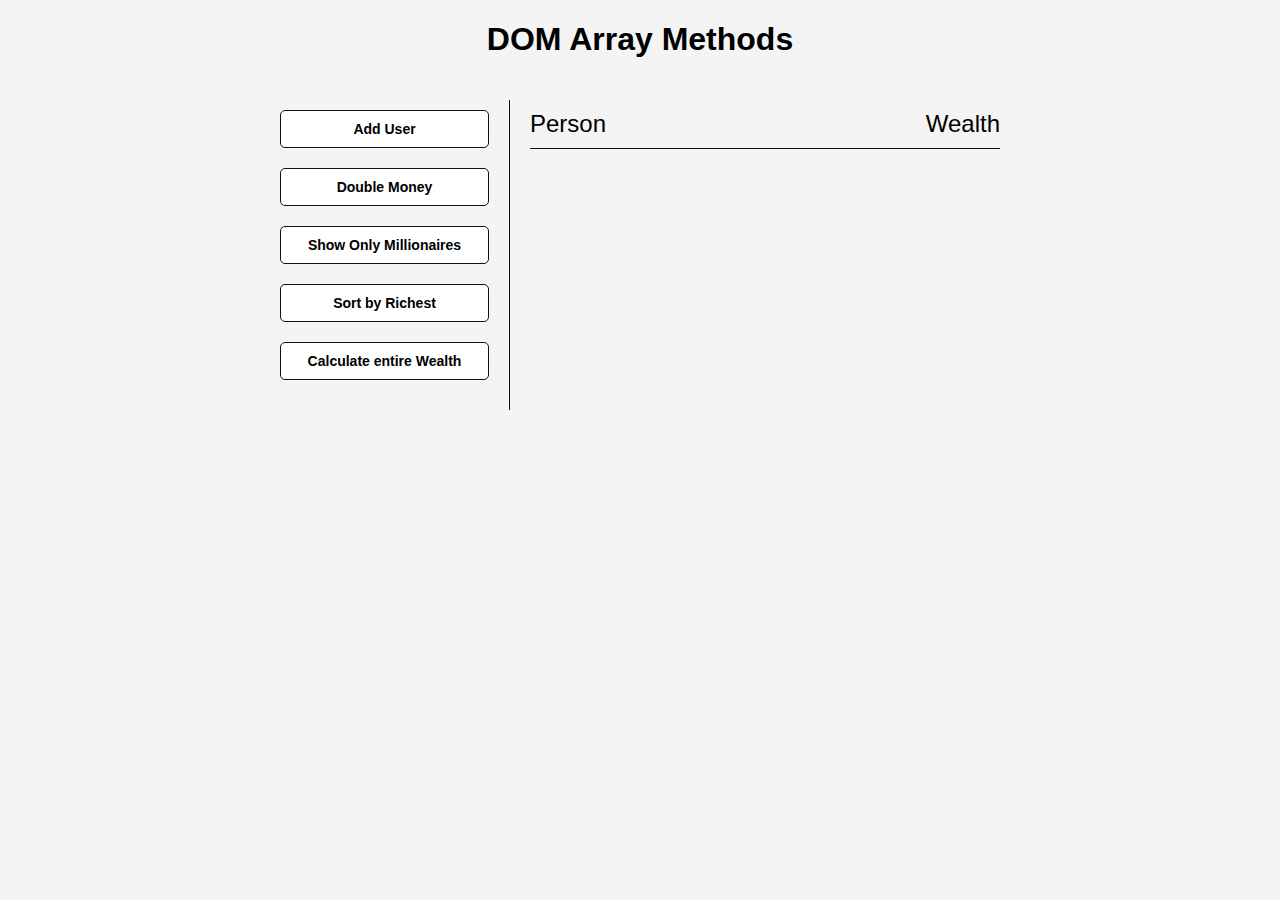
<file: JS-projects/DOM_array_methods/index.html>
<!DOCTYPE html>
<html lang="en">
<head>
    <meta charset="UTF-8">
    <meta name="viewport" content="width=z, initial-scale=1.0">
    <link rel="stylesheet" href="style.css">
    <title>DOM Array Methods</title>
</head>
<body>
    <h1>DOM Array Methods</h1>
    <div class="container">
        <aside>
          <button id="add-user">Add User</button>  
          <button id="double">Double Money</button>  
          <button id="show-millionaires">Show Only Millionaires</button>  
          <button id="sort">Sort by Richest</button>  
          <button id="calculate-wealth">Calculate entire Wealth</button>  
        </aside>
        
        <main id="main">
            <h2><strong>Person</strong> Wealth</h2>
        </main>
    </div>
    
    <script src="script.js"></script>
</body>
</html>
</file>
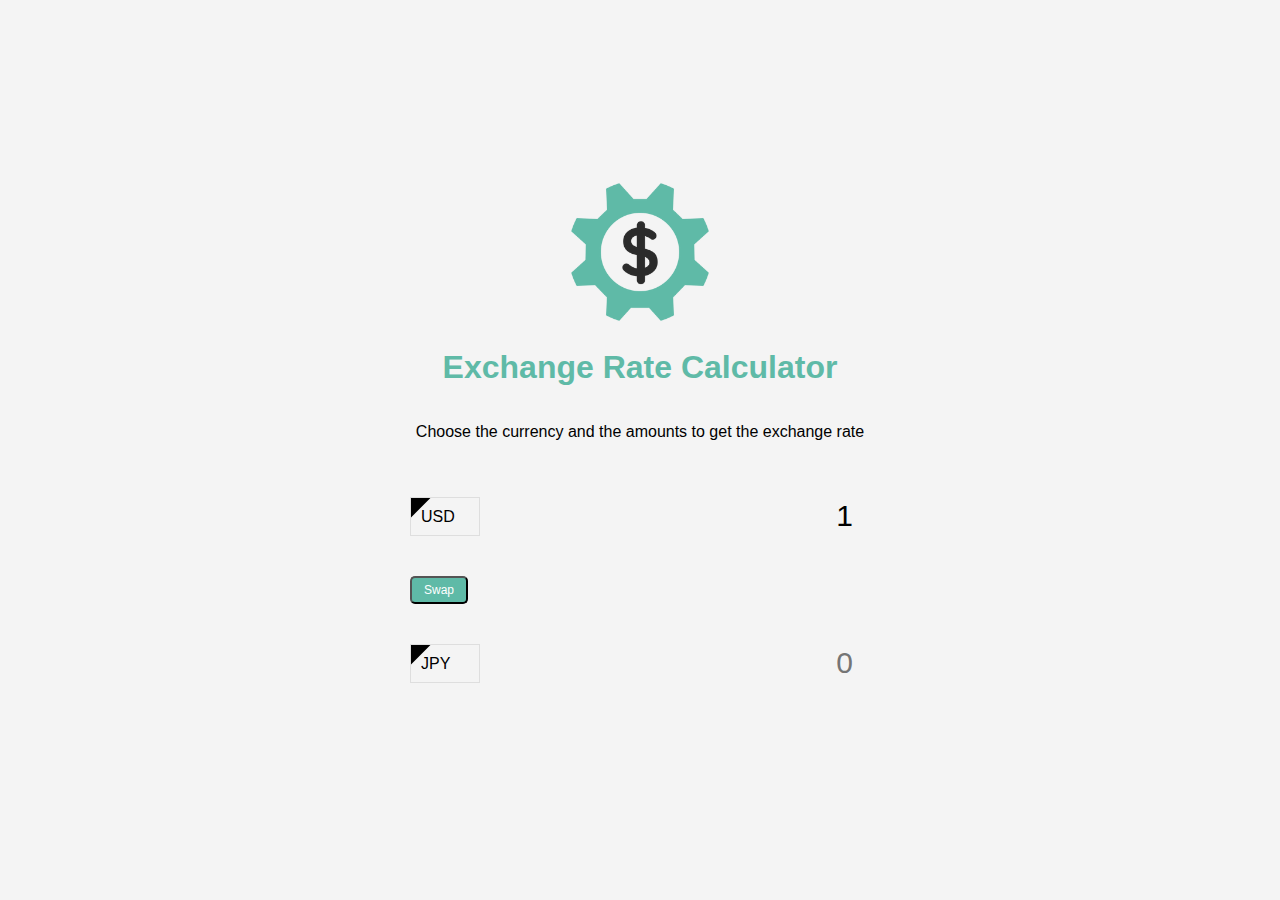
<file: JS-projects/exchange_calculator/index.html>
<!DOCTYPE html>
<html lang="en">
<head>
    <meta charset="UTF-8">
    <meta name="viewport" content="width=device-width, initial-scale=1.0">
    <title>Exchange Rate Calculator</title>
    <link rel="stylesheet" href="style.css">
</head>
<body>
    <img src="assets/exchange-rate/img/money.png" alt="" class="money-img">
    <h1>Exchange Rate Calculator</h1>
    <p>Choose the currency and the amounts to get the exchange rate</p>
    
    <div class="container">
        <div class="currency">
            <select id="currency-one">
                <option value="AED">AED</option>
                <option value="ARS">ARS</option>
                <option value="AUD">AUD</option>
                <option value="BGN">BGN</option>
                <option value="BRL">BRL</option>
                <option value="BSD">BSD</option>
                <option value="CAD">CAD</option>
                <option value="CHF">CHF</option>
                <option value="CLP">CLP</option>
                <option value="CNY">CNY</option>
                <option value="COP">COP</option>
                <option value="CZK">CZK</option>
                <option value="DKK">DKK</option>
                <option value="DOP">DOP</option>
                <option value="EGP">EGP</option>
                <option value="EUR">EUR</option>
                <option value="FJD">FJD</option>
                <option value="GBP">GBP</option>
                <option value="GTQ">GTQ</option>
                <option value="HKD">HKD</option>
                <option value="HRK">HRK</option>
                <option value="HUF">HUF</option>
                <option value="IDR">IDR</option>
                <option value="ILS">ILS</option>
                <option value="INR">INR</option>
                <option value="ISK">ISK</option>
                <option value="JPY">JPY</option>
                <option value="KRW">KRW</option>
                <option value="KZT">KZT</option>
                <option value="MXN">MXN</option>
                <option value="MYR">MYR</option>
                <option value="NOK">NOK</option>
                <option value="NZD">NZD</option>
                <option value="PAB">PAB</option>
                <option value="PEN">PEN</option>
                <option value="PHP">PHP</option>
                <option value="PKR">PKR</option>
                <option value="PLN">PLN</option>
                <option value="PYG">PYG</option>
                <option value="RON">RON</option>
                <option value="RUB">RUB</option>
                <option value="SAR">SAR</option>
                <option value="SEK">SEK</option>
                <option value="SGD">SGD</option>
                <option value="THB">THB</option>
                <option value="TRY">TRY</option>
                <option value="TWD">TWD</option>
                <option value="UAH">UAH</option>
                <option value="USD" selected>USD</option>
                <option value="UYU">UYU</option>
                <option value="VND">VND</option>
                <option value="ZAR">ZAR</option>
            </select>
            <input type="number" id="amount-one" placeholder="0" value="1">
        </div>

        <div class="swap-rate-container">
            <button class="btn" id="swap">
                Swap
            </button>
            <div class="rate" id="rate">

            </div>
        </div>


        <div class="currency">
            <select id="currency-two">
                <option value="AED">AED</option>
                <option value="ARS">ARS</option>
                <option value="AUD">AUD</option>
                <option value="BGN">BGN</option>
                <option value="BRL">BRL</option>
                <option value="BSD">BSD</option>
                <option value="CAD">CAD</option>
                <option value="CHF">CHF</option>
                <option value="CLP">CLP</option>
                <option value="CNY">CNY</option>
                <option value="COP">COP</option>
                <option value="CZK">CZK</option>
                <option value="DKK">DKK</option>
                <option value="DOP">DOP</option>
                <option value="EGP">EGP</option>
                <option value="EUR">EUR</option>
                <option value="FJD">FJD</option>
                <option value="GBP">GBP</option>
                <option value="GTQ">GTQ</option>
                <option value="HKD">HKD</option>
                <option value="HRK">HRK</option>
                <option value="HUF">HUF</option>
                <option value="IDR">IDR</option>
                <option value="ILS">ILS</option>
                <option value="INR">INR</option>
                <option value="ISK">ISK</option>
                <option value="JPY" selected>JPY</option>
                <option value="KRW">KRW</option>
                <option value="KZT">KZT</option>
                <option value="MXN">MXN</option>
                <option value="MYR">MYR</option>
                <option value="NOK">NOK</option>
                <option value="NZD">NZD</option>
                <option value="PAB">PAB</option>
                <option value="PEN">PEN</option>
                <option value="PHP">PHP</option>
                <option value="PKR">PKR</option>
                <option value="PLN">PLN</option>
                <option value="PYG">PYG</option>
                <option value="RON">RON</option>
                <option value="RUB">RUB</option>
                <option value="SAR">SAR</option>
                <option value="SEK">SEK</option>
                <option value="SGD">SGD</option>
                <option value="THB">THB</option>
                <option value="TRY">TRY</option>
                <option value="TWD">TWD</option>
                <option value="UAH">UAH</option>
                <option value="USD">USD</option>
                <option value="UYU">UYU</option>
                <option value="VND">VND</option>
                <option value="ZAR">ZAR</option>
            </select>
            <input type="number" id="amount-two" placeholder="0">
        </div>
    </div>
    
    <script src="script.js"></script>
</body>
</html>
</file>
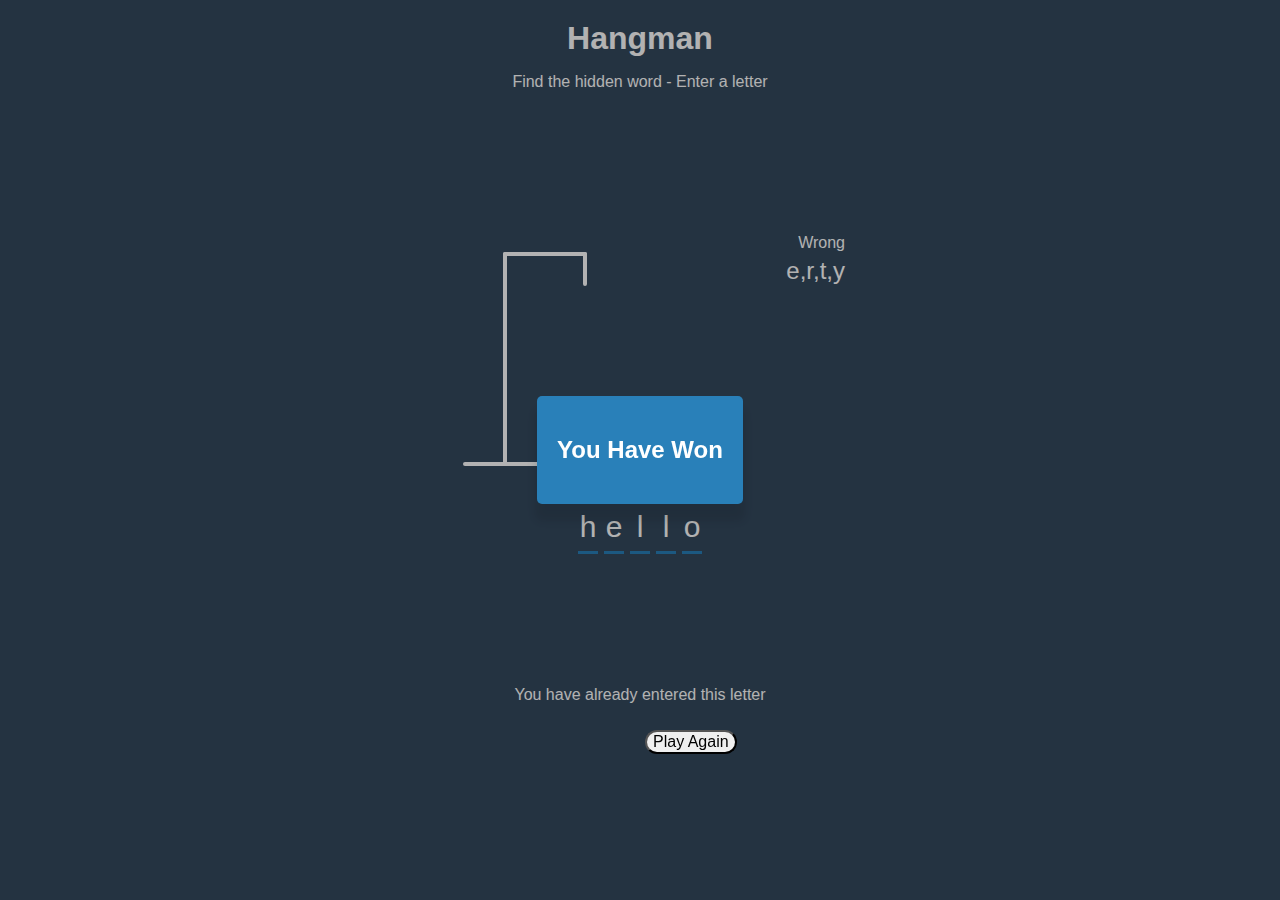
<file: JS-projects/hangman/index.html>
<!DOCTYPE html>
<html lang="en">
<head>
    <meta charset="UTF-8">
    <meta name="viewport" content="width=device-width, initial-scale=1.0">
    <link rel="stylesheet" href="style.css">
    <title>Hangman</title>
</head>
<body>
    <h1>Hangman</h1>
    <p>Find the hidden word - Enter a letter</p>
    <div class="game-container">
        <svg height="250" width="200" class="figure-container">
            <!--Rod-->
            <line x1="60" y1="20" x2="140" y2="20" />
            <line x1="140" y1="20" x2="140" y2="50" />
            <line x1="60" y1="20" x2="60" y2="230" />
            <line x1="20" y1="230" x2="100" y2="230" />

            <!--Head-->
            <circle cx="140" cy="70" r="20" class="figure-part"/>

            <!--Body-->
            <line x1="140" y1="90" x2="140" y2="150" class="figure-part"/>

            <!--Arms-->
            <line x1="140" y1="120" x2="120" y2="100" class="figure-part"/>
            <line x1="140" y1="120" x2="160" y2="100" class="figure-part"/>

            <!--Legs-->
            <line x1="140" y1="150" x2="120" y2="180" class="figure-part"/>
            <line x1="140" y1="150" x2="160" y2="180" class="figure-part"/>
        </svg>

        <!--Wrong letters container-->
        <div class="wrong-letters-container" id="wrong-letters-container">
            <div id="wrong-letters">
                <p>Wrong</p>
                <span>e,r,t,y</span>
            </div>
        </div>
        <div class="word" id="word">
            <div class="letter">h</div>
            <div class="letter">e</div>
            <div class="letter">l</div>
            <div class="letter">l</div>
            <div class="letter">o</div>
        </div>
    </div>

    <!--container for final messages-->
    <div class="popup-container" id="popup-container">
        <div class="popup">
            <h2 id="final-message">You Have Won</h2>
            <button id="play-button">Play Again</button>
        </div>
    </div>

    <!--Notification-->
    <div class="notification-container" id="notification-container">
        <p>You have already entered this letter</p>
    </div>
</body>
</html>
</file>
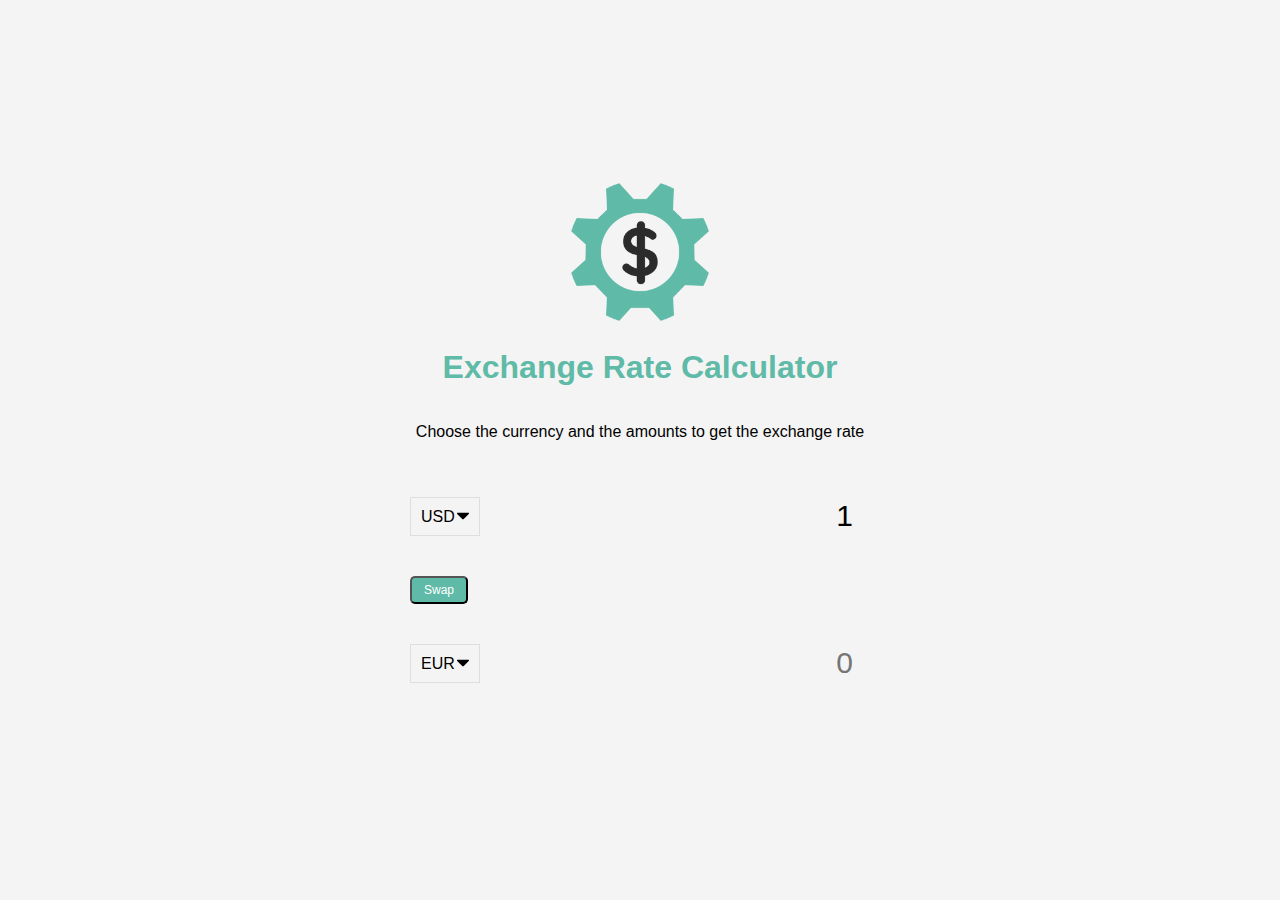
<file: JS-projects/exchange_calculator/assets/exchange-rate/index.html>
<!DOCTYPE html>
<html lang="en">
  <head>
    <meta charset="UTF-8" />
    <meta name="viewport" content="width=device-width, initial-scale=1.0" />
    <meta http-equiv="X-UA-Compatible" content="ie=edge" />
    <title>Exchange Rate Calculator</title>
    <link rel="stylesheet" href="style.css" />
  </head>
  <body>
    <img src="img/money.png" alt="" class="money-img" />
    <h1>Exchange Rate Calculator</h1>
    <p>Choose the currency and the amounts to get the exchange rate</p>

    <div class="container">
      <div class="currency">
        <select id="currency-one">
          <option value="AED">AED</option>
          <option value="ARS">ARS</option>
          <option value="AUD">AUD</option>
          <option value="BGN">BGN</option>
          <option value="BRL">BRL</option>
          <option value="BSD">BSD</option>
          <option value="CAD">CAD</option>
          <option value="CHF">CHF</option>
          <option value="CLP">CLP</option>
          <option value="CNY">CNY</option>
          <option value="COP">COP</option>
          <option value="CZK">CZK</option>
          <option value="DKK">DKK</option>
          <option value="DOP">DOP</option>
          <option value="EGP">EGP</option>
          <option value="EUR">EUR</option>
          <option value="FJD">FJD</option>
          <option value="GBP">GBP</option>
          <option value="GTQ">GTQ</option>
          <option value="HKD">HKD</option>
          <option value="HRK">HRK</option>
          <option value="HUF">HUF</option>
          <option value="IDR">IDR</option>
          <option value="ILS">ILS</option>
          <option value="INR">INR</option>
          <option value="ISK">ISK</option>
          <option value="JPY">JPY</option>
          <option value="KRW">KRW</option>
          <option value="KZT">KZT</option>
          <option value="MXN">MXN</option>
          <option value="MYR">MYR</option>
          <option value="NOK">NOK</option>
          <option value="NZD">NZD</option>
          <option value="PAB">PAB</option>
          <option value="PEN">PEN</option>
          <option value="PHP">PHP</option>
          <option value="PKR">PKR</option>
          <option value="PLN">PLN</option>
          <option value="PYG">PYG</option>
          <option value="RON">RON</option>
          <option value="RUB">RUB</option>
          <option value="SAR">SAR</option>
          <option value="SEK">SEK</option>
          <option value="SGD">SGD</option>
          <option value="THB">THB</option>
          <option value="TRY">TRY</option>
          <option value="TWD">TWD</option>
          <option value="UAH">UAH</option>
          <option value="USD" selected>USD</option>
          <option value="UYU">UYU</option>
          <option value="VND">VND</option>
          <option value="ZAR">ZAR</option>
        </select>
        <input type="number" id="amount-one" placeholder="0" value="1" />
      </div>

      <div class="swap-rate-container">
        <button class="btn" id="swap">
          Swap
        </button>
        <div class="rate" id="rate"></div>
      </div>

      <div class="currency">
        <select id="currency-two">
          <option value="AED">AED</option>
          <option value="ARS">ARS</option>
          <option value="AUD">AUD</option>
          <option value="BGN">BGN</option>
          <option value="BRL">BRL</option>
          <option value="BSD">BSD</option>
          <option value="CAD">CAD</option>
          <option value="CHF">CHF</option>
          <option value="CLP">CLP</option>
          <option value="CNY">CNY</option>
          <option value="COP">COP</option>
          <option value="CZK">CZK</option>
          <option value="DKK">DKK</option>
          <option value="DOP">DOP</option>
          <option value="EGP">EGP</option>
          <option value="EUR" selected>EUR</option>
          <option value="FJD">FJD</option>
          <option value="GBP">GBP</option>
          <option value="GTQ">GTQ</option>
          <option value="HKD">HKD</option>
          <option value="HRK">HRK</option>
          <option value="HUF">HUF</option>
          <option value="IDR">IDR</option>
          <option value="ILS">ILS</option>
          <option value="INR">INR</option>
          <option value="ISK">ISK</option>
          <option value="JPY">JPY</option>
          <option value="KRW">KRW</option>
          <option value="KZT">KZT</option>
          <option value="MXN">MXN</option>
          <option value="MYR">MYR</option>
          <option value="NOK">NOK</option>
          <option value="NZD">NZD</option>
          <option value="PAB">PAB</option>
          <option value="PEN">PEN</option>
          <option value="PHP">PHP</option>
          <option value="PKR">PKR</option>
          <option value="PLN">PLN</option>
          <option value="PYG">PYG</option>
          <option value="RON">RON</option>
          <option value="RUB">RUB</option>
          <option value="SAR">SAR</option>
          <option value="SEK">SEK</option>
          <option value="SGD">SGD</option>
          <option value="THB">THB</option>
          <option value="TRY">TRY</option>
          <option value="TWD">TWD</option>
          <option value="UAH">UAH</option>
          <option value="USD">USD</option>
          <option value="UYU">UYU</option>
          <option value="VND">VND</option>
          <option value="ZAR">ZAR</option>
        </select>
        <input type="number" id="amount-two" placeholder="0" />
      </div>
    </div>

    <script src="script.js"></script>
  </body>
</html>
</file>
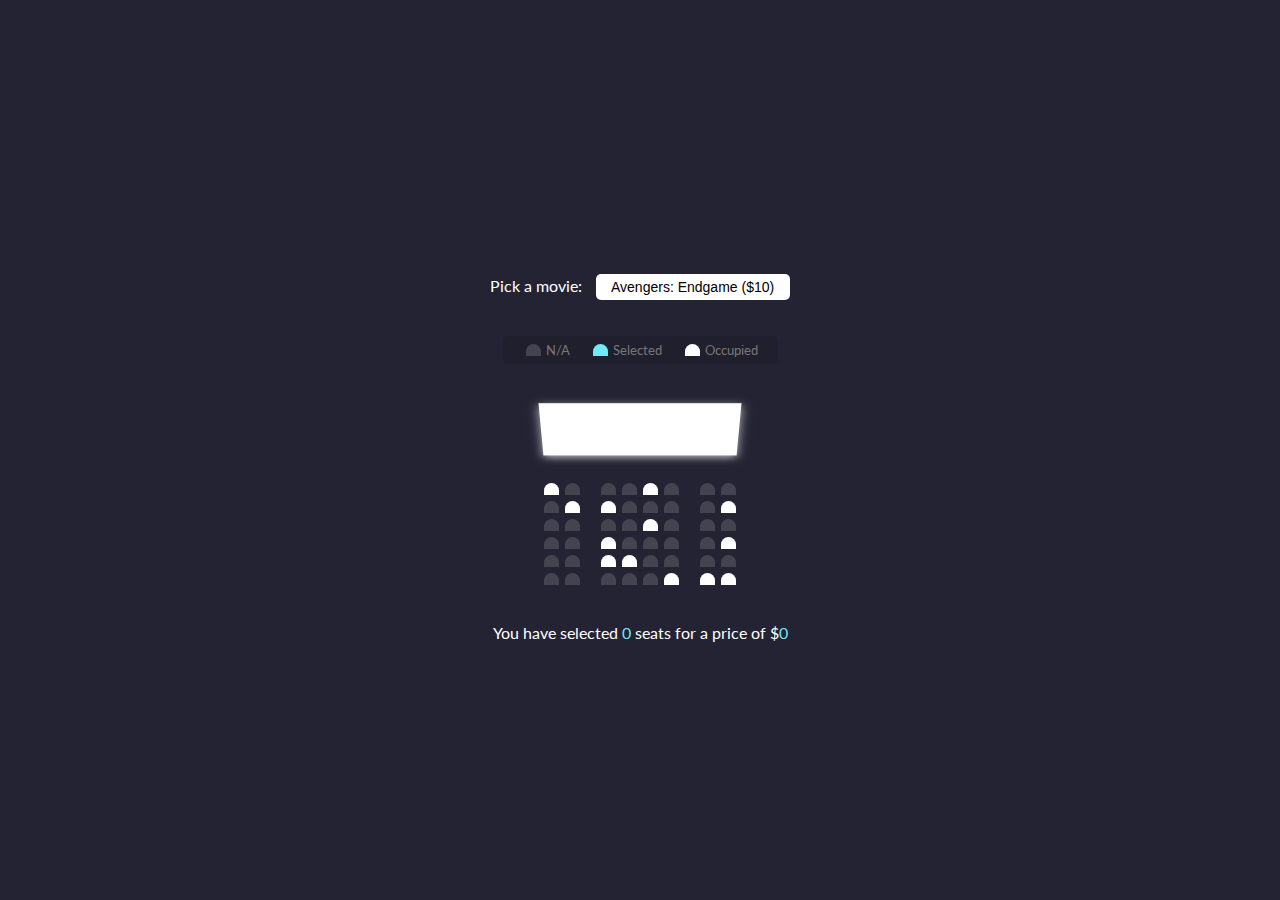
<file: JS-projects/bones/movie.html>
<!DOCTYPE html>
<html lang="en">
<head>
    <meta charset="UTF-8">
    <meta name="viewport" content="width=device-width, initial-scale=1.0">
    <link rel="stylesheet" href="/JS-projects/css/movie.css">
    <title>Movie Seat Booking</title>
</head>
<body>
   <div class="movie-container">
       <label>Pick a movie:</label>
       <select id="movie">
           <option value="10">Avengers: Endgame ($10)</option>
           <option value="12">Joker ($12)</option>
           <option value="8">Toy Story 4 ($8)</option>
           <option value="9">The Lion King ($9)</option>
       </select>
   </div>

   <ul class="showcase">
       <li>
           <div class="seat"></div>
           <small>N/A</small>
       </li>
       <li>
           <div class="seat selected"></div>
           <small>Selected</small>
       </li>
       <li>
           <div class="seat occupied"></div>
           <small>Occupied</small>
       </li>
   </ul>

   <div class="container">
       <div class="screen"></div>

       <div class="row">
           <div class="seat occupied"></div>
           <div class="seat"></div>
           <div class="seat"></div>
           <div class="seat"></div>
           <div class="seat occupied"></div>
           <div class="seat"></div>
           <div class="seat"></div>
           <div class="seat"></div>
       </div>
       <div class="row">
           <div class="seat"></div>
           <div class="seat occupied"></div>
           <div class="seat occupied"></div>
           <div class="seat"></div>
           <div class="seat"></div>
           <div class="seat"></div>
           <div class="seat"></div>
           <div class="seat occupied"></div>
       </div>
       <div class="row">
           <div class="seat"></div>
           <div class="seat"></div>
           <div class="seat"></div>
           <div class="seat"></div>
           <div class="seat occupied"></div>
           <div class="seat"></div>
           <div class="seat"></div>
           <div class="seat"></div>
       </div>
       <div class="row">
           <div class="seat"></div>
           <div class="seat"></div>
           <div class="seat occupied"></div>
           <div class="seat"></div>
           <div class="seat"></div>
           <div class="seat"></div>
           <div class="seat"></div>
           <div class="seat occupied"></div>
       </div>
       <div class="row">
           <div class="seat"></div>
           <div class="seat"></div>
           <div class="seat occupied"></div>
           <div class="seat occupied"></div>
           <div class="seat"></div>
           <div class="seat"></div>
           <div class="seat"></div>
           <div class="seat"></div>
       </div>
       <div class="row">
           <div class="seat"></div>
           <div class="seat"></div>
           <div class="seat"></div>
           <div class="seat"></div>
           <div class="seat"></div>
           <div class="seat occupied"></div>
           <div class="seat occupied"></div>
           <div class="seat occupied"></div>
       </div>
   </div>

   <p class="text">You have selected <span id="count">0</span> seats for a price of $<span id="total">0</span></p>
    

    <script src="/JS-projects/scriptfiles/movie.js"></script>
</body>
</html>
</file>
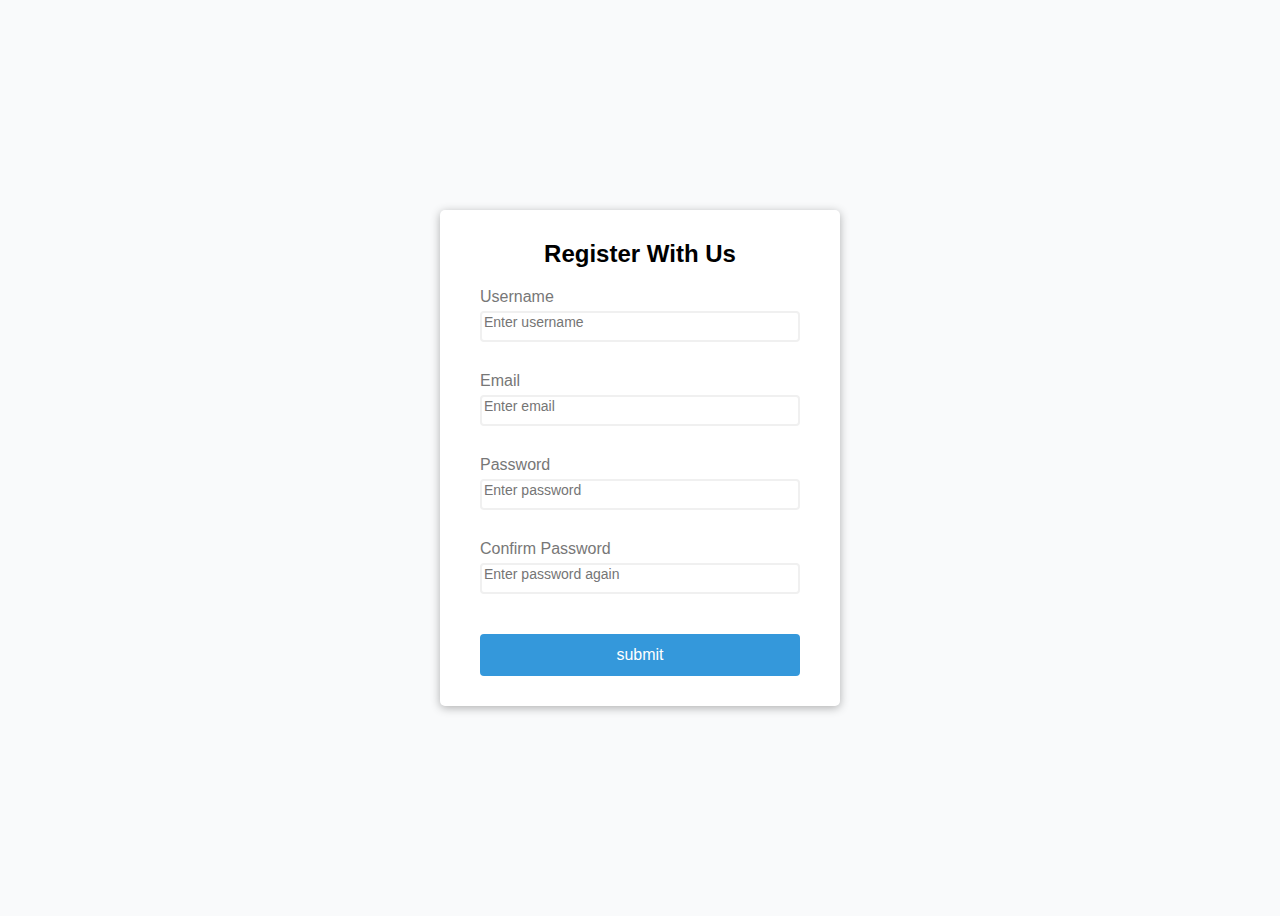
<file: JS-projects/bones/validator.html>
<!DOCTYPE html>
<html lang="en">
<head>
    <meta charset="UTF-8">
    <meta name="viewport" content="width=device-width, initial-scale=1.0">
    <meta http-equiv="X-UA-Compatible" content="ie=edge">
    <link rel="stylesheet" href="/JS-projects/css/validator.css">
    <title>Form Validator</title>
</head>
<body>
    <div class="container">
        <form class="form" id="form">
            <h2>Register With Us</h2>
            <div class="form-control">
               <label for="username">Username</label>
               <input type="text" id="username" placeholder="Enter username">
               <small>Error Message</small>
            </div>
            <div class="form-control">
               <label for="email">Email</label>
               <input type="text" id="email" placeholder="Enter email">
               <small>Error Message</small>
            </div>
            <div class="form-control">
               <label for="password">Password</label>
               <input type="password" id="password" placeholder="Enter password">
               <small>Error Message</small>
            </div>
            <div class="form-control">
               <label for="password2">Confirm Password</label>
               <input type="password" id="password2" placeholder="Enter password again">
               <small>Error Message</small>
            </div>
            <button>submit</button>
        </form>
    </div>
    <script src="/JS-projects/scriptfiles/script.js">

    </script>
</body>
</html>
</file>
<file: JS-projects/DOM_array_methods/style.css>
* {
    box-sizing: border-box;
}

body {
    background: #f4f4f4;
    font-family: Arial, Helvetica, sans-serif;
    display: flex;
    flex-direction: column;
    align-items: center;
    min-height: 100vh;
    margin: 0;
}

.container {
    display: flex;
    padding: 20px;
    margin: 0 auto;
    max-width: 100%;
    width: 800px;
}

aside {
    padding: 10px 20px;
    width: 250px;
    border-right: 1px solid #111;
}

button {
    cursor: pointer;
    background-color: #fff;
    border: solid 1px #111;
    border-radius: 5px;
    display: block;
    width: 100%;
    padding: 10px;
    margin-bottom: 20px;
    font-weight: bold;
    font-size: 14px;
}

main {
    flex: 1;
    padding: 10px 20px;
}

h2 {
    border-bottom: 1px solid #111;
    padding-bottom: 10px;
    display: flex;
    justify-content: space-between;
    font-weight: 300;
    margin: 0 0 20px;
}

h3 {
    background-color: #fff;
    border-bottom: 1px solid #111;
    padding: 10px;
    display: flex;
    justify-content: space-between;
    font-weight: 300;
    margin: 20px 0 0;
}

.person {
    display: flex;
    justify-content: space-between;
    font-size: 20px;
    margin-bottom: 10px;
}
</file>
<file: JS-projects/exchange_calculator/style.css>
:root {
    --primary-color: #5fbaa7;
}

* {
    box-sizing: border-box;
}

body {
    background-color: #f4f4f4;
    font-family: Arial, Helvetica, sans-serif;
    display: flex;
    flex-direction: column;
    height: 100vh;
    align-items: center;
    justify-content: center;
    margin: 0;
    padding: 20px;
}

h1 {
    color: var(--primary-color);
}

.btn {
    color: #fff;
    background: var(--primary-color);
    cursor: pointer;
    border-radius: 5px;
    font-size: 12px;
    padding: 5px 12px;
}

.money-img {
    width: 150px;
}

.currency {
    padding: 40px 0;
    display: flex;
    align-items: center;
    justify-content: space-between;
}

.currency select {
    padding: 10px 20px 10px 10px;
    -moz-appearance: none;
    -webkit-appearance: none;
    appearance: none;
    border: 1px solid #dedede;
    font-size: 16px;
    background: transparent;
    background-image: url('data:image/svg+xml;charset=US-ASCII,%3Csvg%20xmlns%3D%22http%3A%2F%2Fwww.w3.org%2F2000%2Fsvg%22%20width%3D%22292.4%22%20height%3D%22292.4%22%3E%3Cpath%20fill%3D%22%20000002%22%20d%3D%22M287%2069.4a17.6%2017.6%200%200%200-13-5.4H18.4c-5%200-9.3%201.8-12.9%205.4A17.6%2017.6%200%200%200%200%2082.2c0%205%201.8%209.3%205.4%2012.9l128%20127.9c3.6%203.6%207.8%205.4%2012.8%205.4s9.2-1.8%2012.8-5.4L287%2095c3.5-3.5%205.4-7.8%205.4-12.8%200-5-1.9-9.2-5.5-12.8z%22%2F%3E%3C%2Fsvg%3E');
    background-position: right 10px top 50%, 0, 0;
    background-size: 12px auto 100%;
    background-repeat: no-repeat;
}

.currency input {
    border: 0;
    background: transparent;
    font-size: 30px;
    text-align: right;
}

.swap-rate-container {
    display: flex;
    align-items: center;
    justify-content: space-between;
}

.rate {
    color: var(--primary-color);
    font-size: 14px;
    padding: 0 10px;
}

select:focus, 
input:focus, 
button:focus {
    outline: 0;
}

@media(max-width: 600px) {
    .currency input {
        width: 200px;
    }
}
</file>
<file: JS-projects/hangman/style.css>
* {
    box-sizing: border-box;
}

body {
    background-color: #34495e;
    color: #fff;
    font-family: Arial, Helvetica, sans-serif;
    display: flex;
    flex-direction: column;
    align-items: center;
    height: 80vh;
    margin: 0;
    overflow: hidden;
}

h1 {
    margin: 20px 0 0;
}

.game-container {
    padding: 20px 30px;
    position: relative;
    margin: auto;
    height: 350px;
    width: 450px;
}

.figure-container {
    fill: transparent;
    stroke: #fff;
    stroke-width: 4px;
    stroke-linecap: round;
}

.figure-part {
    display: none;
}

.wrong-letters-container {
    position: absolute;
    display: flex;
    top: 20px;
    right: 20px;
    display: flex;
    flex-direction: column;
    text-align: right;
}

.wrong-letters-container p {
    margin: 0 0 5px;
}

.wrong-letters-container span {
    font-size: 24px;
}

.word {
    display: flex;
    position: absolute;
    bottom: 10px;
    left: 50%;
    transform: translateX(-50%);
}

.letter {
    border-bottom: 3px solid #2980b9;
    display: inline-flex;
    font-size: 30px;
    align-items: center;
    justify-content: center;
    margin: 0 3px;
    height: 50px;
    width: 20px;
}

button {
    position: absolute;
    border-radius: 15px;
    bottom: 146px;
    left: 645px;
    font-size: 1rem;
}

.popup-container {
    position: fixed;
    top: 0;
    bottom: 0;
    left: 0;
    right: 0;
    background-color: rgba(0,0,0,0.3);
    display: flex;
    /*display: none;*/
    align-items: center;
    justify-content: center;
}

.popup {
    background: #2980b9;
    border-radius: 5px;
    box-shadow: 0px 15px 10px 3px rgba(0, 0, 0, 0.1);
    padding: 20px;
    text-align: center;
}
</file>
<file: JS-projects/exchange_calculator/assets/exchange-rate/style.css>
:root {
  --primary-color: #5fbaa7;
}

* {
  box-sizing: border-box;
}

body {
  background-color: #f4f4f4;
  font-family: Arial, Helvetica, sans-serif;
  display: flex;
  flex-direction: column;
  align-items: center;
  justify-content: center;
  height: 100vh;
  margin: 0;
  padding: 20px;
}

h1 {
  color: var(--primary-color);
}

p {
  text-align: center;
}

.btn {
  color: #fff;
  background: var(--primary-color);
  cursor: pointer;
  border-radius: 5px;
  font-size: 12px;
  padding: 5px 12px;
}

.money-img {
  width: 150px;
}

.currency {
  padding: 40px 0;
  display: flex;
  align-items: center;
  justify-content: space-between;
}

.currency select {
  padding: 10px 20px 10px 10px;
  -moz-appearance: none;
  -webkit-appearance: none;
  appearance: none;
  border: 1px solid #dedede;
  font-size: 16px;
  background: transparent;
  background-image: url('data:image/svg+xml;charset=US-ASCII,%3Csvg%20xmlns%3D%22http%3A%2F%2Fwww.w3.org%2F2000%2Fsvg%22%20width%3D%22292.4%22%20height%3D%22292.4%22%3E%3Cpath%20fill%3D%22%20000002%22%20d%3D%22M287%2069.4a17.6%2017.6%200%200%200-13-5.4H18.4c-5%200-9.3%201.8-12.9%205.4A17.6%2017.6%200%200%200%200%2082.2c0%205%201.8%209.3%205.4%2012.9l128%20127.9c3.6%203.6%207.8%205.4%2012.8%205.4s9.2-1.8%2012.8-5.4L287%2095c3.5-3.5%205.4-7.8%205.4-12.8%200-5-1.9-9.2-5.5-12.8z%22%2F%3E%3C%2Fsvg%3E');
  background-position: right 10px top 50%, 0, 0;
  background-size: 12px auto, 100%;
  background-repeat: no-repeat;
}

.currency input {
  border: 0;
  background: transparent;
  font-size: 30px;
  text-align: right;
}

.swap-rate-container {
  display: flex;
  align-items: center;
  justify-content: space-between;
}

.rate {
  color: var(--primary-color);
  font-size: 14px;
  padding: 0 10px;
}

select:focus,
input:focus,
button:focus {
  outline: 0;
}

@media (max-width: 600px) {
  .currency input {
    width: 200px;
  }
}
</file>
<file: JS-projects/css/movie.css>
@import url('https://fonts.googleapis.com/css2?family=Lato&display=swap');

* {
   box-sizing: border-box; 
}

body {
    background-color: #242333;
    color: #fff;
    display: flex;
    flex-direction: column;
    align-items: center;
    justify-content: center;
    height: 100vh;
    font-family: 'Lato', sans-serif;
    margin: 0;
}

.movie-container {
    margin: 20px 0;
}

.movie-container select {
    background-color: #fff;
    border: 0;
    border-radius: 5px;
    font-size: 14px;
    margin-left: 10px;
    padding: 5px 15px 5px 15px;
    -moz-appearance: none;
    -webkit-appearance: none;
    appearance: none;
}

.container {
    perspective: 1000px;
    margin-bottom: 30px;
}

.seat {
  background-color: #444451;
  height: 12px;
  width: 15px;
  margin: 3px;
  border-top-right-radius: 10px;
  border-top-left-radius: 10px;
}

.seat.selected {
    background-color: #6feaf6;
}

.seat.occupied {
    background-color: #fff;
}

.seat:nth-of-type(2) {
    margin-right: 18px;
}

.seat:nth-last-of-type(2) {
    margin-left: 18px;
}

.seat:not(.occupied):hover {
    cursor: pointer;
    transform: scale(1.2);
}

.showcase .seat:not(.occupied):hover {
    cursor: default;
    transform: scale(1);
}

.showcase {
    background: rgba(0, 0, 0, 0.1);
    padding: 5px 10px;
    border-radius: 5px;
    color: #777;
    list-style-type: none;
    display: flex;
    justify-content: space-between;
}

.showcase li {
  display: flex;
  align-items: center;
  justify-content: center;
  margin: 0 10px;
}

.showcase li small {
    margin-left: 2px;
}

.row {
    display: flex;
}

.screen {
    background-color: #fff;
    height: 70px;
    width: 100%;
    margin: 15px 0;
    transform: rotateX(-45deg);
    box-shadow: 0 3px 10px rgba(255, 255, 255, 0.7);
}

p.text {
    margin: 5px 0;
}

p.text span {
    color: #6feaf6;
}
</file>
<file: JS-projects/css/validator.css>
:root {
    --success-color: #2ecc71;
    --error-color: #e74c3c;
}

* {
    box-sizing: border-box;
}

body {
    background-color: #f9fafb;
    font-family: sans-serif;
    display: flex;
    align-items: center;
    justify-content: center;
    min-height: 100vh;
}

.container {
    background-color: #fff;
    border-radius: 5px;
    box-shadow: 0 2px 10px rgba(0, 0, 0, 0.3);
    width: 400px;
}

h2 {
    text-align: center;
    margin: 0 0 20px;
}

.form {
    padding: 30px 40px;
}

.form-control {
    margin-bottom: 10px;
    padding-bottom: 20px;
    position: relative;
}

.form-control label {
    color: #777;
    display: block;
    margin-bottom: 5px;
}

.form-control input {
    border: 2px solid #f0f0f0;
    display: block;
    border-radius: 4px;
    width: 100%;
    padding-bottom: 10px;
    font-size: 14px;
}

.form-control input:focus {
    outline: 0;
    border-color: #777;
}

.form-control.success input {
    border-color: var(--success-color);
}

.form-control.error input {
    border-color: var(--error-color);
}

.form-control small {
    color: var(--error-color);
    position: absolute;
    bottom: 0;
    left: 0;
    visibility: hidden;
}

.form-control.error small {
    visibility: visible;
}

.form button {
    cursor: pointer;
    background-color: #3498db;
    border: 2px solid #3498db;
    border-radius: 4px;
    color: #fff;
    display: block;
    font-size: 16px;
    padding: 10px;
    margin-top: 20px;
    width: 100%;
}
</file>
